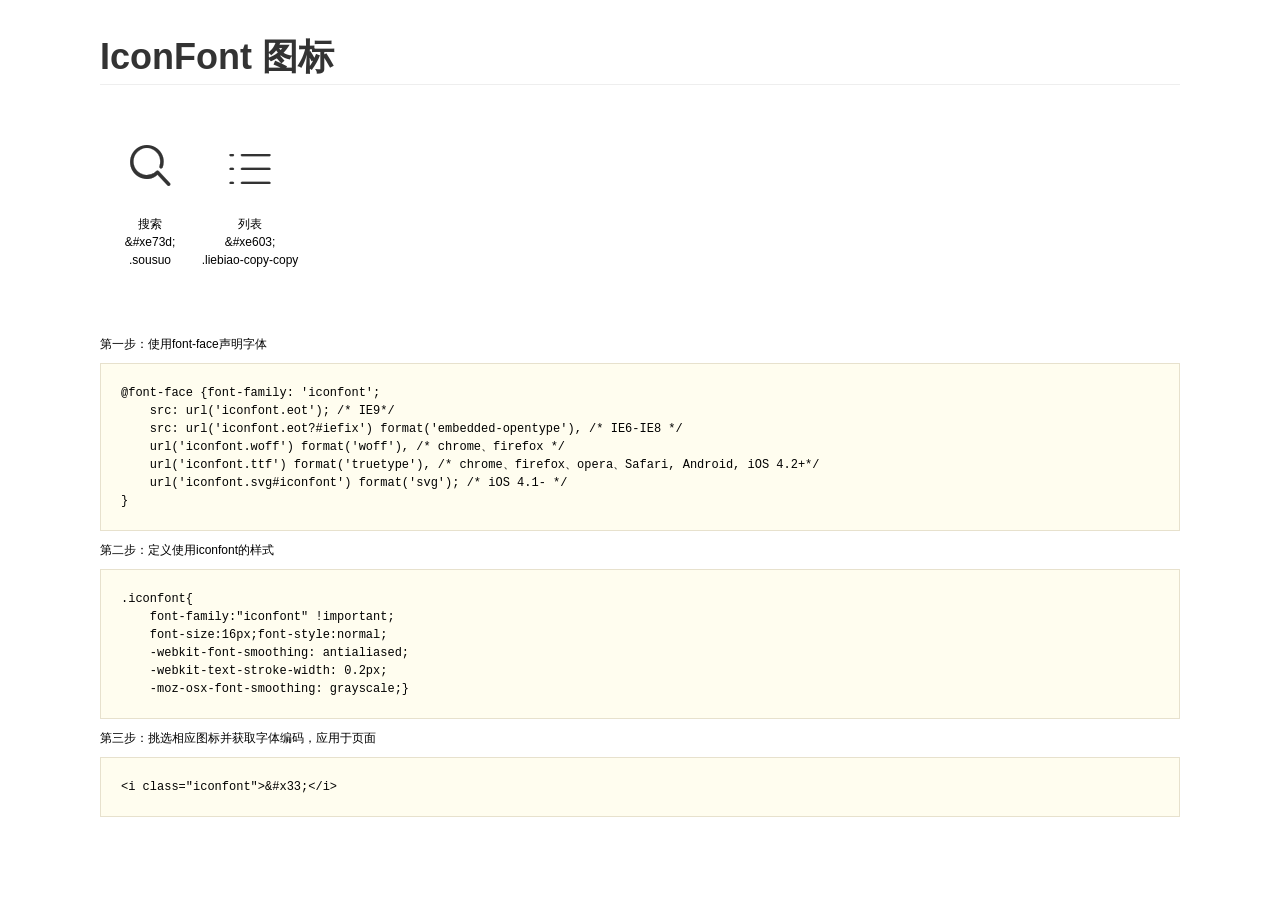
<file: icon/demo.html>
<!DOCTYPE html>
<html>
<head>
    <meta charset="utf-8"/>
    <title>IconFont</title>
    <link rel="stylesheet" href="demo.css">
    <link rel="stylesheet" href="iconfont.css">
</head>
<body>
    <div class="main">
        <h1>IconFont 图标</h1>
        <ul class="icon_lists clear">
            
                <li>
                <i class="icon iconfont">&#xe73d;</i>
                    <div class="name">搜索</div>
                    <div class="code">&amp;#xe73d;</div>
                    <div class="fontclass">.sousuo</div>
                </li>
            
                <li>
                <i class="icon iconfont">&#xe603;</i>
                    <div class="name">列表</div>
                    <div class="code">&amp;#xe603;</div>
                    <div class="fontclass">.liebiao-copy-copy</div>
                </li>
            
        </ul>


        <div class="helps">
            第一步：使用font-face声明字体
            <pre>
@font-face {font-family: 'iconfont';
    src: url('iconfont.eot'); /* IE9*/
    src: url('iconfont.eot?#iefix') format('embedded-opentype'), /* IE6-IE8 */
    url('iconfont.woff') format('woff'), /* chrome、firefox */
    url('iconfont.ttf') format('truetype'), /* chrome、firefox、opera、Safari, Android, iOS 4.2+*/
    url('iconfont.svg#iconfont') format('svg'); /* iOS 4.1- */
}
</pre>
第二步：定义使用iconfont的样式
            <pre>
.iconfont{
    font-family:"iconfont" !important;
    font-size:16px;font-style:normal;
    -webkit-font-smoothing: antialiased;
    -webkit-text-stroke-width: 0.2px;
    -moz-osx-font-smoothing: grayscale;}
</pre>
第三步：挑选相应图标并获取字体编码，应用于页面
<pre>
&lt;i class="iconfont"&gt;&amp;#x33;&lt;/i&gt;
</pre>
        </div>

    </div>
</body>
</html>
</file>
<file: icon/demo.css>
*{margin: 0;padding: 0;list-style: none;}
/*
KISSY CSS Reset
理念：1. reset 的目的不是清除浏览器的默认样式，这仅是部分工作。清除和重置是紧密不可分的。
2. reset 的目的不是让默认样式在所有浏览器下一致，而是减少默认样式有可能带来的问题。
3. reset 期望提供一套普适通用的基础样式。但没有银弹，推荐根据具体需求，裁剪和修改后再使用。
特色：1. 适应中文；2. 基于最新主流浏览器。
维护：玉伯<lifesinger@gmail.com>, 正淳<ragecarrier@gmail.com>
 */

/** 清除内外边距 **/
body, h1, h2, h3, h4, h5, h6, hr, p, blockquote, /* structural elements 结构元素 */
dl, dt, dd, ul, ol, li, /* list elements 列表元素 */
pre, /* text formatting elements 文本格式元素 */
form, fieldset, legend, button, input, textarea, /* form elements 表单元素 */
th, td /* table elements 表格元素 */ {
  margin: 0;
  padding: 0;
}

/** 设置默认字体 **/
body,
button, input, select, textarea /* for ie */ {
  font: 12px/1.5 tahoma, arial, \5b8b\4f53, sans-serif;
}
h1, h2, h3, h4, h5, h6 { font-size: 100%; }
address, cite, dfn, em, var { font-style: normal; } /* 将斜体扶正 */
code, kbd, pre, samp { font-family: courier new, courier, monospace; } /* 统一等宽字体 */
small { font-size: 12px; } /* 小于 12px 的中文很难阅读，让 small 正常化 */

/** 重置列表元素 **/
ul, ol { list-style: none; }

/** 重置文本格式元素 **/
a { text-decoration: none; }
a:hover { text-decoration: underline; }


/** 重置表单元素 **/
legend { color: #000; } /* for ie6 */
fieldset, img { border: 0; } /* img 搭车：让链接里的 img 无边框 */
button, input, select, textarea { font-size: 100%; } /* 使得表单元素在 ie 下能继承字体大小 */
/* 注：optgroup 无法扶正 */

/** 重置表格元素 **/
table { border-collapse: collapse; border-spacing: 0; }

/* 清除浮动 */
.ks-clear:after, .clear:after {
  content: '\20';
  display: block;
  height: 0;
  clear: both;
}
.ks-clear, .clear {
  *zoom: 1;
}

.main {padding: 30px 100px;}
.main h1{font-size:36px; color:#333; text-align:left;margin-bottom:30px; border-bottom: 1px solid #eee;}

.helps{margin-top:40px;}
.helps pre{
  padding:20px;
  margin:10px 0;
  border:solid 1px #e7e1cd;
  background-color: #fffdef;
  overflow: auto;
}

.icon_lists li{
  float:left;
  width: 100px;
  height:180px;
  text-align: center;
}
.icon_lists .icon{
  font-size: 42px;
  line-height: 100px;
  margin: 10px 0;
  color:#333;
  -webkit-transition: font-size 0.25s ease-out 0s;
  -moz-transition: font-size 0.25s ease-out 0s;
  transition: font-size 0.25s ease-out 0s;

}
.icon_lists .icon:hover{
  font-size: 100px;
}
</file>
<file: icon/iconfont.css>
@font-face {font-family: "iconfont";
  src: url('iconfont.eot?t=1476632389'); /* IE9*/
  src: url('iconfont.eot?t=1476632389#iefix') format('embedded-opentype'), /* IE6-IE8 */
  url('iconfont.woff?t=1476632389') format('woff'), /* chrome, firefox */
  url('iconfont.ttf?t=1476632389') format('truetype'), /* chrome, firefox, opera, Safari, Android, iOS 4.2+*/
  url('iconfont.svg?t=1476632389#iconfont') format('svg'); /* iOS 4.1- */
}

.iconfont {
  font-family:"iconfont" !important;
  font-size:16px;
  font-style:normal;
  -webkit-font-smoothing: antialiased;
  -webkit-text-stroke-width: 0.2px;
  -moz-osx-font-smoothing: grayscale;
}
.icon-sousuo:before { content: "\e73d"; }
.icon-liebiao-copy-copy:before { content: "\e603"; }
</file>
